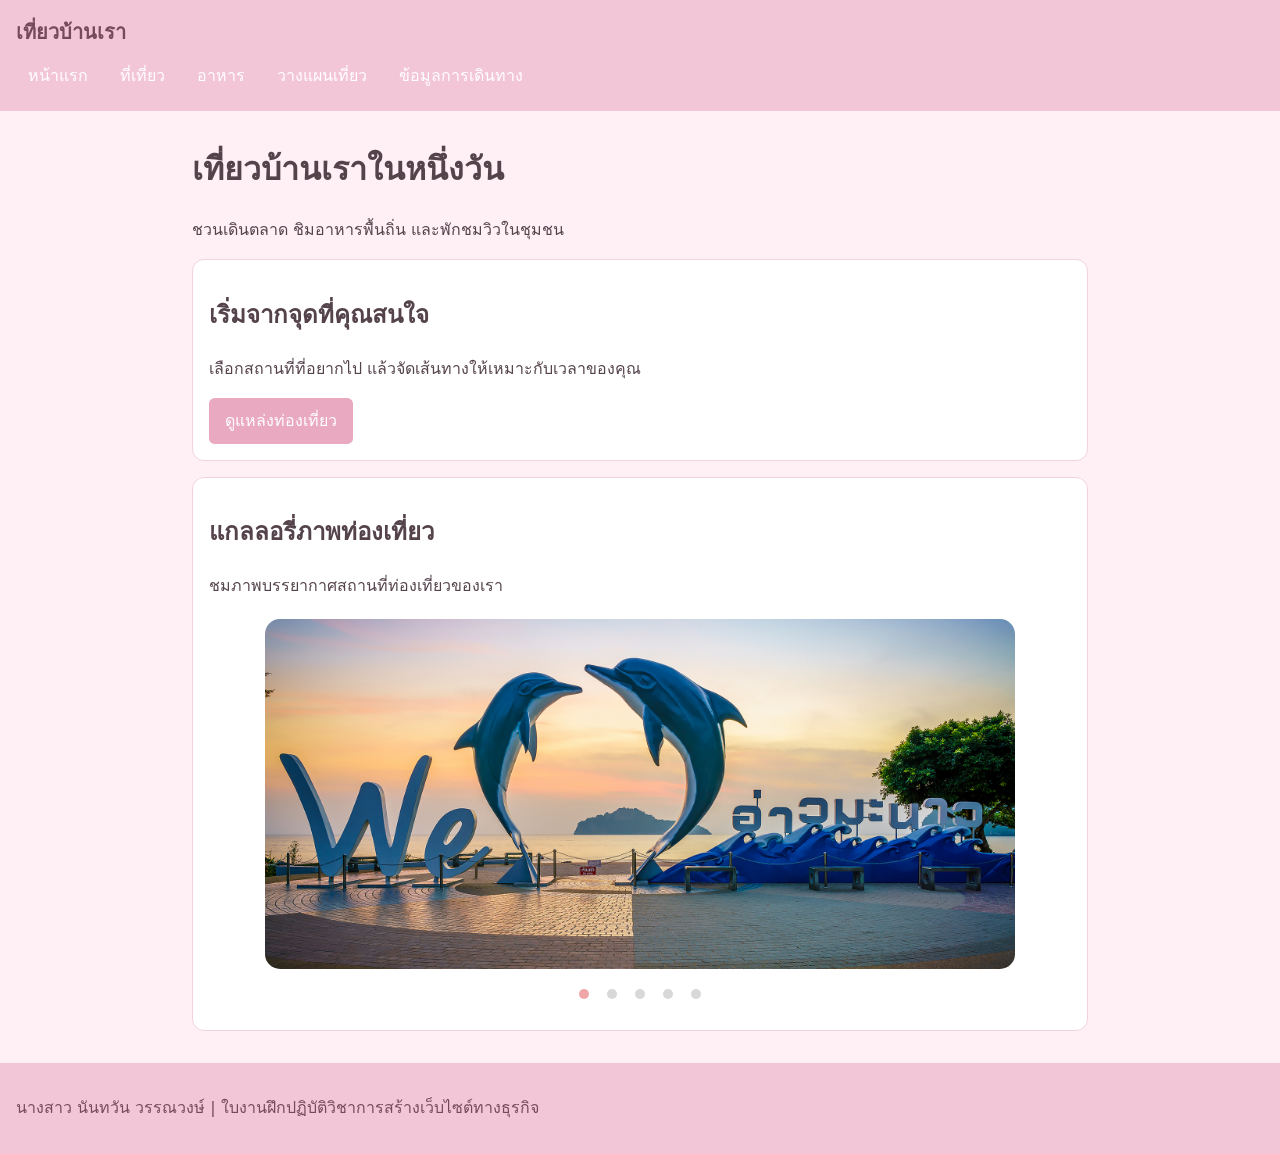
<file: index.html>
<!doctype html>
<html lang="th">
<head>
<meta charset="utf-8">
<meta name="viewport" content="width=device-width, initial-scale=1">
<title>หน้าแรก | เที่ยวบ้านเรา</title>
<link rel="stylesheet" href="style.css">

<style>
/* รูปภาพแกลลอรี่ */
.slideshow {
    width: 100%;
    max-width: 750px;
    height: 350px;
    margin: 20px auto;
    position: relative;
    overflow: hidden;
    border-radius: 15px;
}

.slideshow .slide {
    display: block;
    width: 100%;
    height: 100%;
    max-width: none;
    position: absolute;
    top: 0;
    left: 0;
    object-fit: cover;
    opacity: 0;
    transform: translateX(100%);
    transition: transform 0.5s ease-in-out, opacity 0.5s ease-in-out;
}

.slideshow .slide.active {
    opacity: 1;
    transform: translateX(0);
}

.slideshow .slide.prev {
    opacity: 0;
    transform: translateX(-100%);
}

/* วงกลมแสดงตำแหน่งภาพ */
.dots {
    display: flex;
    justify-content: center;
    gap: 10px;
    margin: 15px 0;
}

.dot {
    width: 10px;
    height: 10px;
    border-radius: 50%;
    background: #D8D8D8;
    transition: background 0.3s;
}

.dot.active {
    background: #EFA6A6;
}

@media (max-width: 600px) {
    .slideshow {
        height: 230px;
    }
}
</style>

</head>

<body>

<header>
<p class="site-name">เที่ยวบ้านเรา</p>

<nav aria-label="เมนูหลัก">
<ul>
<li><a href="index.html">หน้าแรก</a></li>
<li><a href="places.html">ที่เที่ยว</a></li>
<li><a href="food.html">อาหาร</a></li>
<li><a href="plan.html">วางแผนเที่ยว</a></li>
<li><a href="travel.html">ข้อมูลการเดินทาง</a></li>
</ul>
</nav>
</header>

<main>

<h1>เที่ยวบ้านเราในหนึ่งวัน</h1>

<p>ชวนเดินตลาด ชิมอาหารพื้นถิ่น และพักชมวิวในชุมชน</p>

<section class="card">
<h2>เริ่มจากจุดที่คุณสนใจ</h2>

<p>เลือกสถานที่ที่อยากไป แล้วจัดเส้นทางให้เหมาะกับเวลาของคุณ</p>

<a class="button" href="places.html">ดูแหล่งท่องเที่ยว</a>
</section>

<!-- ส่วนเพิ่มเติม แกลลอรี่รูปภาพ -->
<section class="card">

<h2>แกลลอรี่ภาพท่องเที่ยว</h2>

<p>ชมภาพบรรยากาศสถานที่ท่องเที่ยวของเรา</p>

<div class="slideshow">

<img src="images/aomanow.jpg" class="slide active" alt="อ่าวมะนาว">

<img src="images/Kaow.jpg" class="slide" alt="ภูเขา">

<img src="images/KLM.jpg" class="slide" alt="เขาล้อมหมวก">

<img src="images/market1.jpg" class="slide" alt="ตลาด">

<img src="images/sapanpla.jpg" class="slide" alt="สะพานปลา">

</div>

<!-- วงกลมบอกตำแหน่งภาพ -->
<div class="dots">
<span class="dot active"></span>
<span class="dot"></span>
<span class="dot"></span>
<span class="dot"></span>
<span class="dot"></span>
</div>

</section>

</main>

<footer>
<p>นางสาว นันทวัน วรรณวงษ์  | ใบงานฝึกปฏิบัติวิชาการสร้างเว็บไซต์ทางธุรกิจ</p>
</footer>

<!-- คำสั่งเลื่อนภาพอัตโนมัติ -->
<script>

let currentSlide = 0;

const slides = document.querySelectorAll(".slideshow .slide");
const dots = document.querySelectorAll(".dot");

function showSlide() {

    let oldSlide = currentSlide;

    currentSlide++;

    if (currentSlide >= slides.length) {
        currentSlide = 0;
    }

    slides[oldSlide].classList.remove("active");
    slides[oldSlide].classList.add("prev");

    slides[currentSlide].classList.add("active");

    dots.forEach(dot => dot.classList.remove("active"));

    dots[currentSlide].classList.add("active");

    setTimeout(function() {
        slides[oldSlide].classList.remove("prev");
    }, 550);

}

setInterval(showSlide, 2000);

</script>

</body>
</html>
</file>
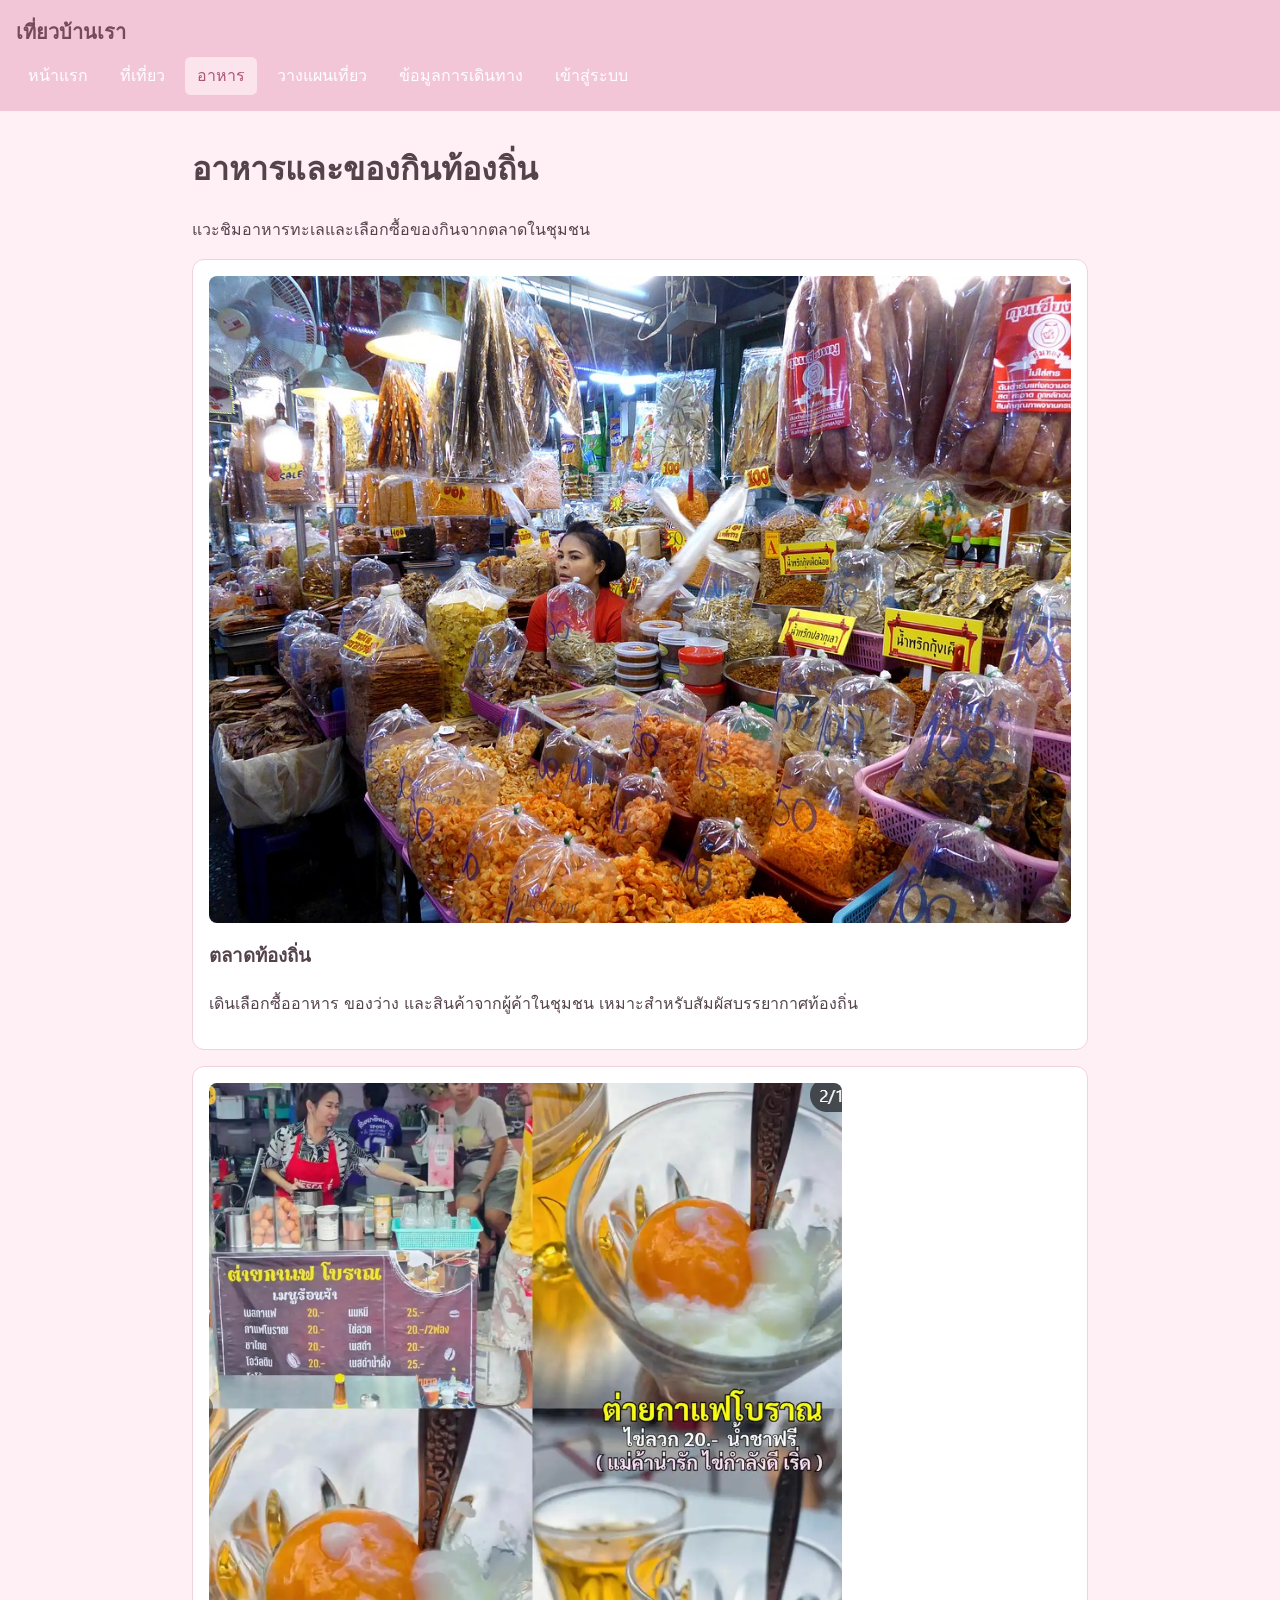
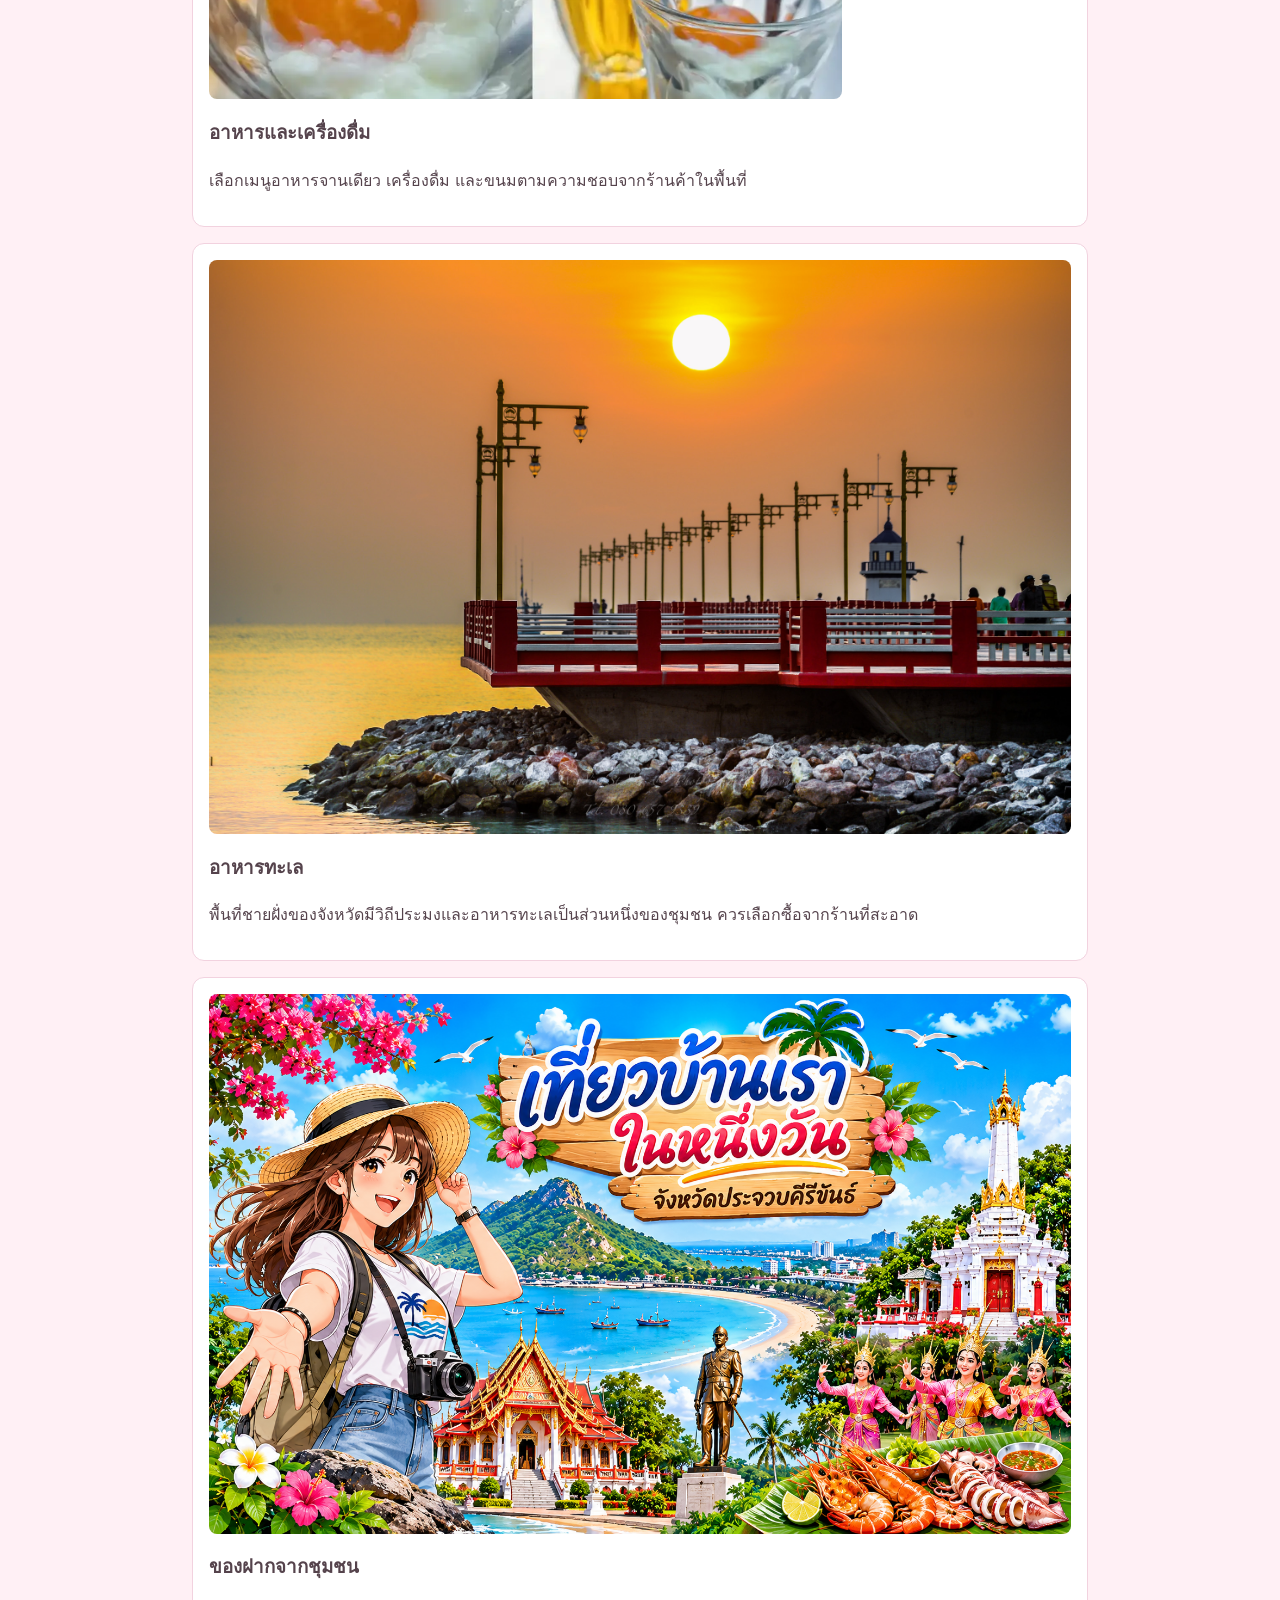
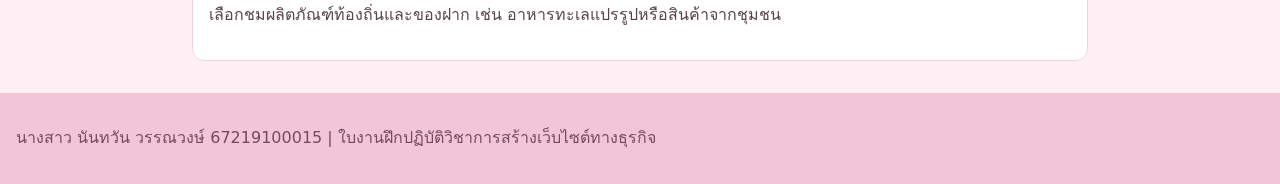
<file: food.html>
<!DOCTYPE html>
<html lang="th">
<head>
    <meta charset="utf-8">
    <meta name="viewport" content="width=device-width, initial-scale=1">
    <title>อาหาร | เที่ยวบ้านเรา</title>
    <link rel="stylesheet" href="style.css">
</head>
<body>

<header>
    <p class="site-name">เที่ยวบ้านเรา</p>
    <nav>
        <ul>
            <li><a href="index.html">หน้าแรก</a></li>
            <li><a href="places.html">ที่เที่ยว</a></li>
            <li><a href="food.html" aria-current="page">อาหาร</a></li>
            <li><a href="plan.html">วางแผนเที่ยว</a></li>
            <li><a href="travel.html">ข้อมูลการเดินทาง</a></li>
            <li><a href="login.html">เข้าสู่ระบบ</a></li>
        </ul>
    </nav>
</header>

<main>
    <div class="page-heading">
        <h1>อาหารและของกินท้องถิ่น</h1>
        <p>แวะชิมอาหารทะเลและเลือกซื้อของกินจากตลาดในชุมชน</p>
    </div>

    <section class="info-grid">

        <article class="card info-card">
            <img src="images/market1.jpg" alt="ตลาดท้องถิ่น">
            <h3>ตลาดท้องถิ่น</h3>
            <p>เดินเลือกซื้ออาหาร ของว่าง และสินค้าจากผู้ค้าในชุมชน เหมาะสำหรับสัมผัสบรรยากาศท้องถิ่น</p>
        </article>

        <article class="card info-card">
            <img src="images/pic2.png" alt="อาหารและเครื่องดื่ม">
            <h3>อาหารและเครื่องดื่ม</h3>
            <p>เลือกเมนูอาหารจานเดียว เครื่องดื่ม และขนมตามความชอบจากร้านค้าในพื้นที่</p>
        </article>

        <article class="card info-card">
            <img src="images/sapanpla.jpg" alt="อาหารทะเล">
            <h3>อาหารทะเล</h3>
            <p>พื้นที่ชายฝั่งของจังหวัดมีวิถีประมงและอาหารทะเลเป็นส่วนหนึ่งของชุมชน ควรเลือกซื้อจากร้านที่สะอาด</p>
        </article>

        <article class="card info-card">
            <img src="images/pic1.png" alt="ของฝาก">
            <h3>ของฝากจากชุมชน</h3>
            <p>เลือกชมผลิตภัณฑ์ท้องถิ่นและของฝาก เช่น อาหารทะเลแปรรูปหรือสินค้าจากชุมชน</p>
        </article>

    </section>
</main>

<footer>
    <p>นางสาว นันทวัน วรรณวงษ์ 67219100015 | ใบงานฝึกปฏิบัติวิชาการสร้างเว็บไซต์ทางธุรกิจ</p>
</footer>

</body>
</html>
</file>
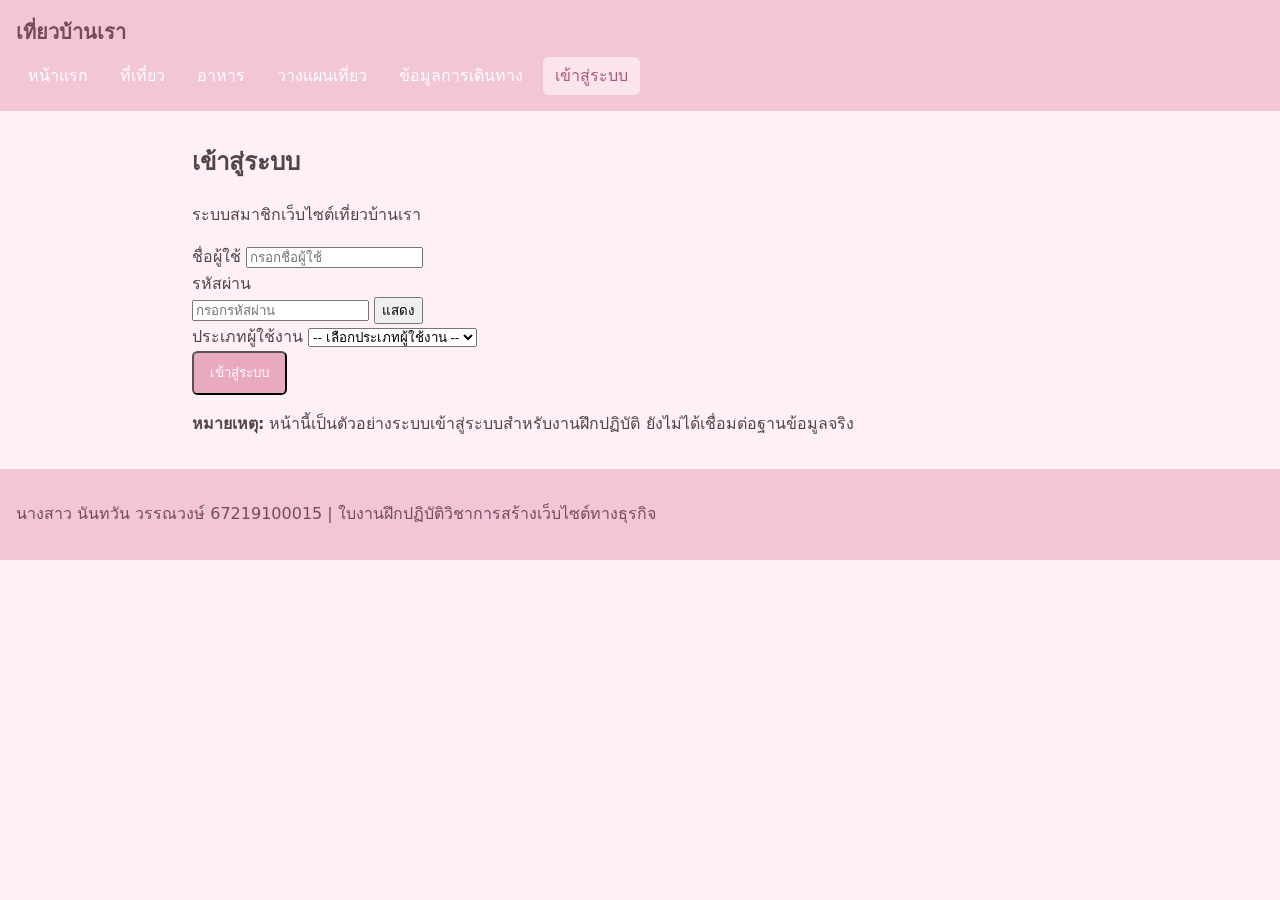
<file: login.html>
<!DOCTYPE html>
<html lang="th">
<head>
    <meta charset="utf-8">
    <meta name="viewport" content="width=device-width, initial-scale=1">
    <title>เข้าสู่ระบบ | เที่ยวบ้านเรา</title>
    <link rel="stylesheet" href="style.css">
</head>
<body>

<header>
    <p class="site-name">เที่ยวบ้านเรา</p>
    <nav>
        <ul>
            <li><a href="index.html">หน้าแรก</a></li>
            <li><a href="places.html">ที่เที่ยว</a></li>
            <li><a href="food.html">อาหาร</a></li>
            <li><a href="plan.html">วางแผนเที่ยว</a></li>
            <li><a href="travel.html">ข้อมูลการเดินทาง</a></li>
            <li><a href="login.html" aria-current="page">เข้าสู่ระบบ</a></li>
        </ul>
    </nav>
</header>

<main>
    <div class="login-wrap">
        <section class="login-card">

            <h1>เข้าสู่ระบบ</h1>
            <p class="login-subtitle">ระบบสมาชิกเว็บไซต์เที่ยวบ้านเรา</p>

            <form id="loginForm">

                <div class="form-group">
                    <label for="username">ชื่อผู้ใช้</label>
                    <input type="text" id="username" name="username"
                           placeholder="กรอกชื่อผู้ใช้" required>
                </div>

                <div class="form-group">
                    <label for="password">รหัสผ่าน</label>
                    <div class="password-row">
                        <input type="password" id="password" name="password"
                               placeholder="กรอกรหัสผ่าน" required>
                        <button class="show-password" type="button"
                                id="togglePassword">แสดง</button>
                    </div>
                </div>

                <div class="form-group">
                    <label for="role">ประเภทผู้ใช้งาน</label>
                    <select id="role" name="role" required>
                        <option value="">-- เลือกประเภทผู้ใช้งาน --</option>
                        <option value="สมาชิก">สมาชิก</option>
                        <option value="ผู้ดูแลระบบ">ผู้ดูแลระบบ</option>
                    </select>
                </div>

                <button class="button login-submit" type="submit">
                    เข้าสู่ระบบ
                </button>

                <p class="message" id="loginMessage"></p>

            </form>

            <div class="login-note">
                <strong>หมายเหตุ:</strong>
                หน้านี้เป็นตัวอย่างระบบเข้าสู่ระบบสำหรับงานฝึกปฏิบัติ
                ยังไม่ได้เชื่อมต่อฐานข้อมูลจริง
            </div>

        </section>
    </div>
</main>

<footer>
    <p>นางสาว นันทวัน วรรณวงษ์ 67219100015 | ใบงานฝึกปฏิบัติวิชาการสร้างเว็บไซต์ทางธุรกิจ</p>
</footer>

<script src="script.js"></script>
</body>
</html>
</file>
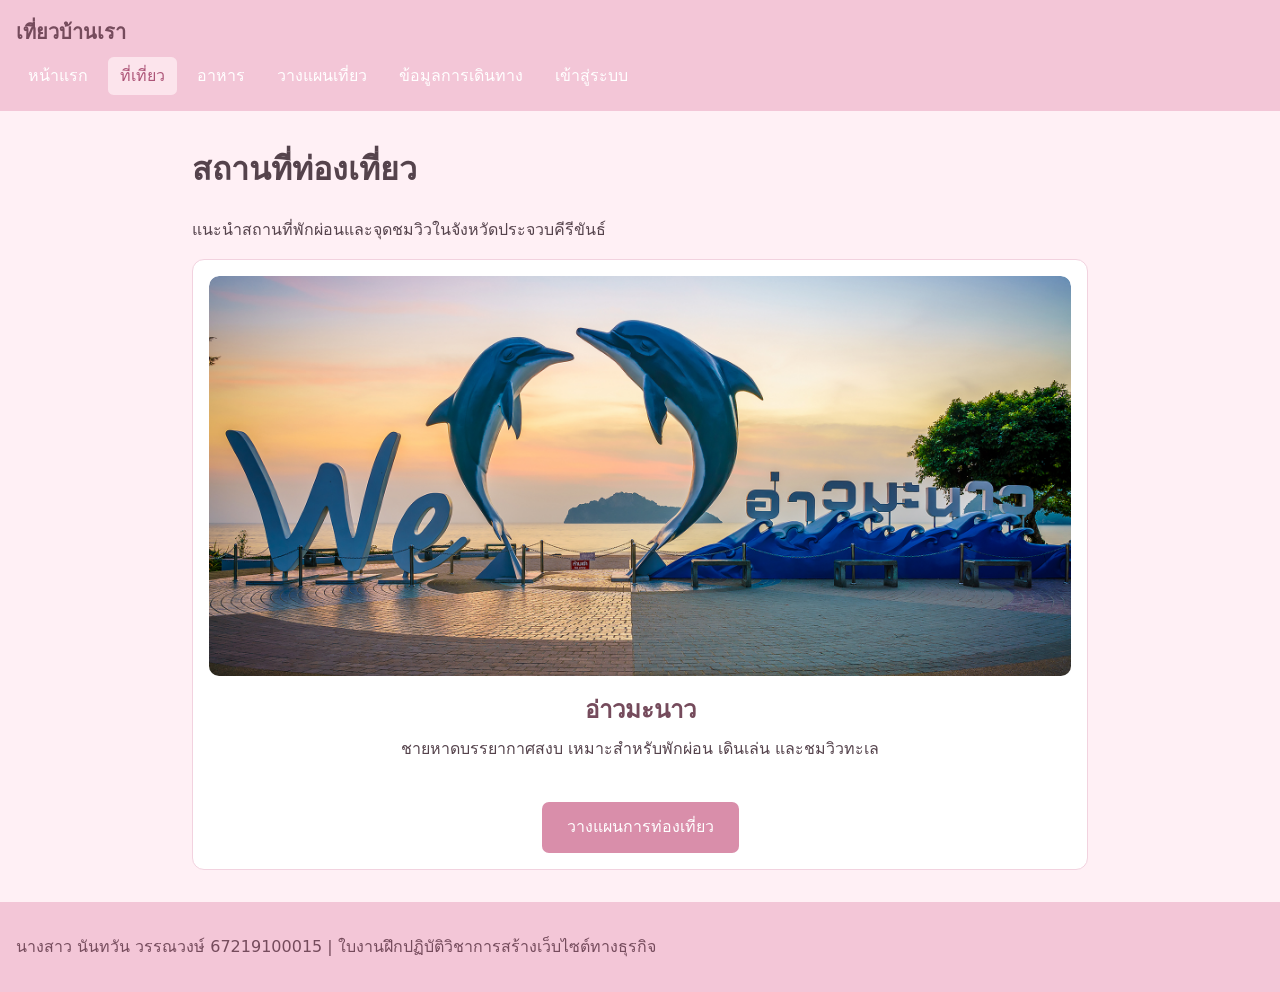
<file: places.html>
<!DOCTYPE html>
<html lang="th">

<head>
    <meta charset="utf-8">
    <meta name="viewport" content="width=device-width, initial-scale=1">
    <title>สถานที่ท่องเที่ยว | เที่ยวบ้านเรา</title>
    <link rel="stylesheet" href="style.css">
</head>

<body>

<header>
    <p class="site-name">เที่ยวบ้านเรา</p>

    <nav>
        <ul>
            <li><a href="index.html">หน้าแรก</a></li>
            <li><a href="places.html" aria-current="page">ที่เที่ยว</a></li>
            <li><a href="food.html">อาหาร</a></li>
            <li><a href="plan.html">วางแผนเที่ยว</a></li>
            <li><a href="travel.html">ข้อมูลการเดินทาง</a></li>
            <li><a href="login.html">เข้าสู่ระบบ</a></li>
        </ul>
    </nav>
</header>

<main>

    <div class="page-heading">
        <h1>สถานที่ท่องเที่ยว</h1>
        <p>
            แนะนำสถานที่พักผ่อนและจุดชมวิวในจังหวัดประจวบคีรีขันธ์
        </p>
    </div>

    <section class="card">

        <!-- ส่วนแสดงภาพสไลด์ -->
        <div class="places-slider">

            <div class="places-track" id="placesTrack">

                <div class="places-slide">
                    <img src="images/aomanow.jpg" alt="อ่าวมะนาว">
                    <h2>อ่าวมะนาว</h2>
                    <p>
                        ชายหาดบรรยากาศสงบ เหมาะสำหรับพักผ่อน
                        เดินเล่น และชมวิวทะเล
                    </p>
                </div>

                <div class="places-slide">
                    <img src="images/Kaow.jpg" alt="เขาล้อมหมวก">
                    <h2>เขาล้อมหมวก</h2>
                    <p>
                        จุดชมวิวที่สามารถมองเห็นทะเล
                        และทิวทัศน์โดยรอบ
                    </p>
                </div>

                <div class="places-slide">
                    <img src="images/lukmuang.jpg" alt="ศาลหลักเมือง">
                    <h2>ศาลหลักเมืองประจวบคีรีขันธ์</h2>
                    <p>
                        สถานที่สำคัญคู่บ้านคู่เมือง
                        มีสถาปัตยกรรมที่สวยงาม
                    </p>
                </div>

                <div class="places-slide">
                    <img src="images/sapanpla.jpg" alt="สะพานปลา">
                    <h2>สะพานปลา</h2>
                    <p>
                        จุดชมวิถีชีวิตชาวประมง
                        และบรรยากาศริมทะเล
                    </p>
                </div>

            </div>

        </div>

        <!-- ปุ่มวางแผนการท่องเที่ยว -->
        <div class="places-button">
            <a href="plan.html" class="button">
                วางแผนการท่องเที่ยว
            </a>
        </div>

    </section>

</main>

<footer>
    <p>
        นางสาว นันทวัน วรรณวงษ์ 67219100015 |
        ใบงานฝึกปฏิบัติวิชาการสร้างเว็บไซต์ทางธุรกิจ
    </p>
</footer>

<script src="script.js"></script>

</body>
</html>
</file>
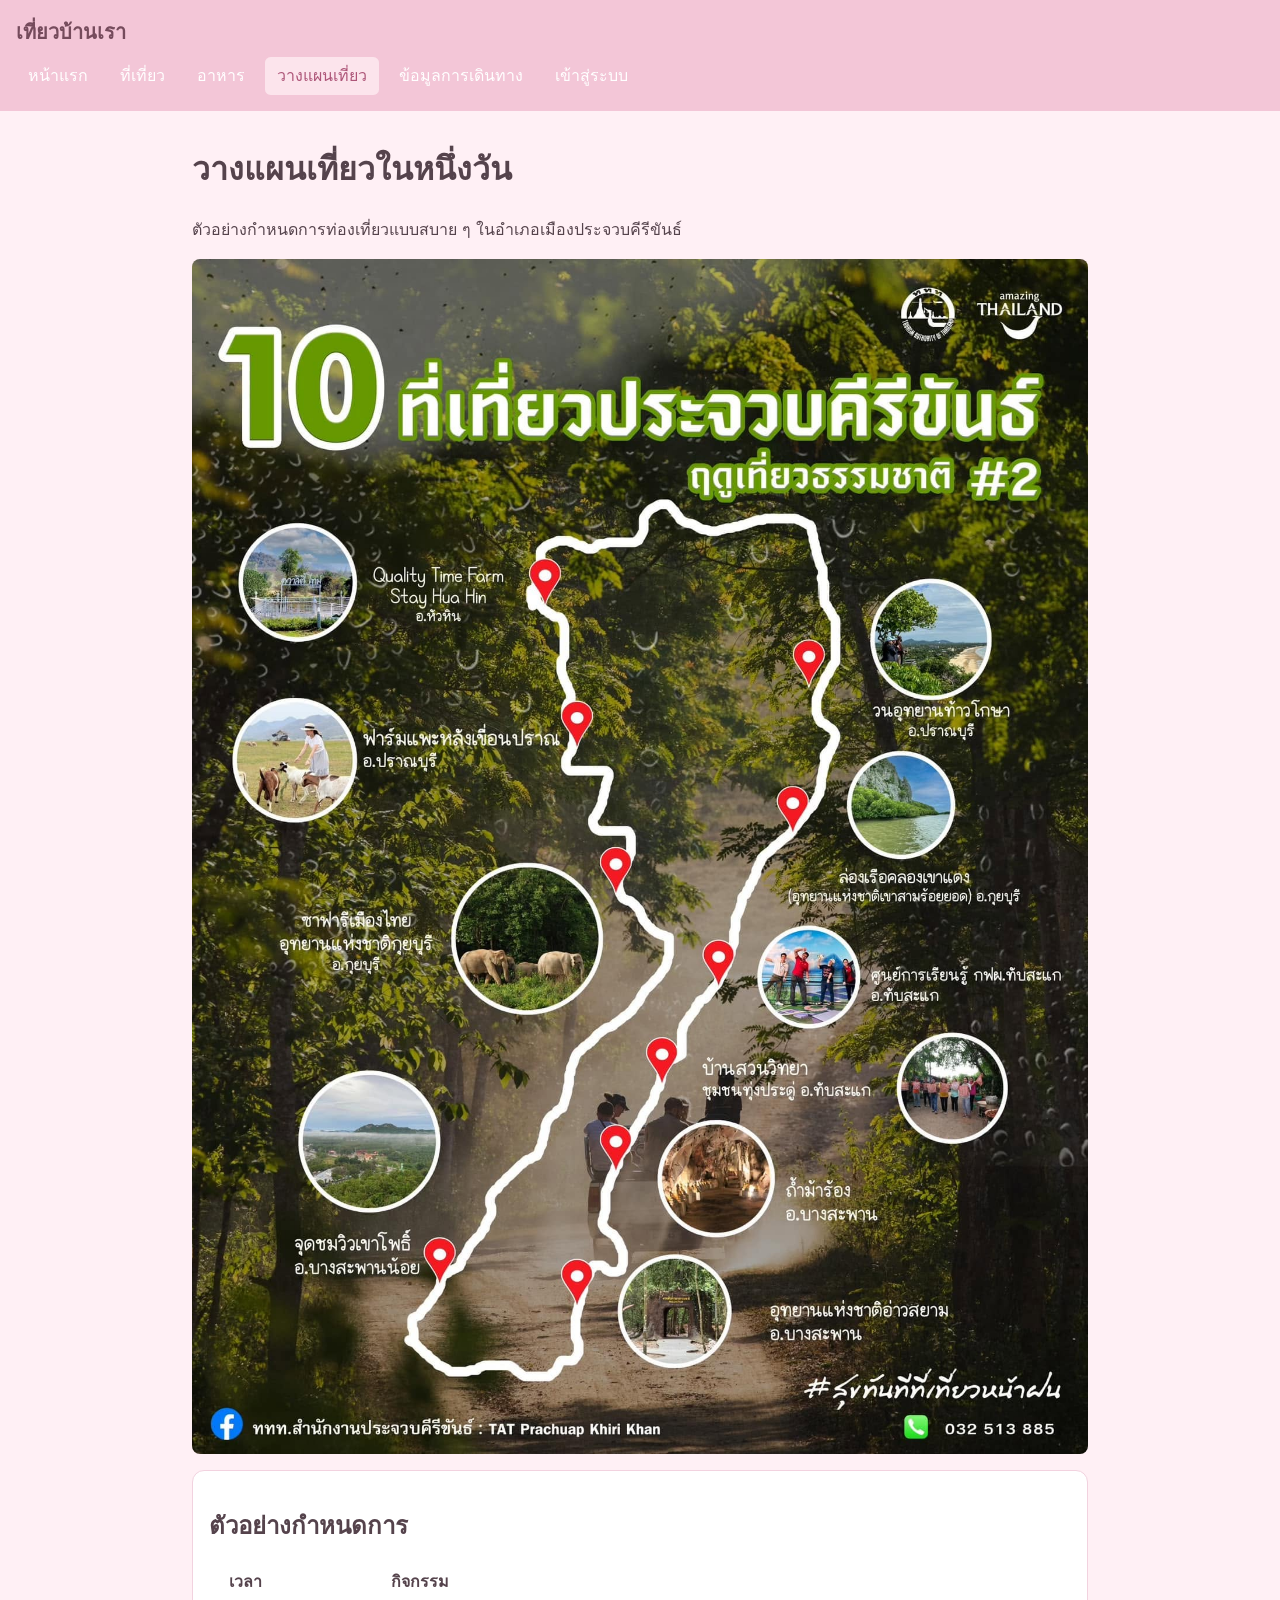
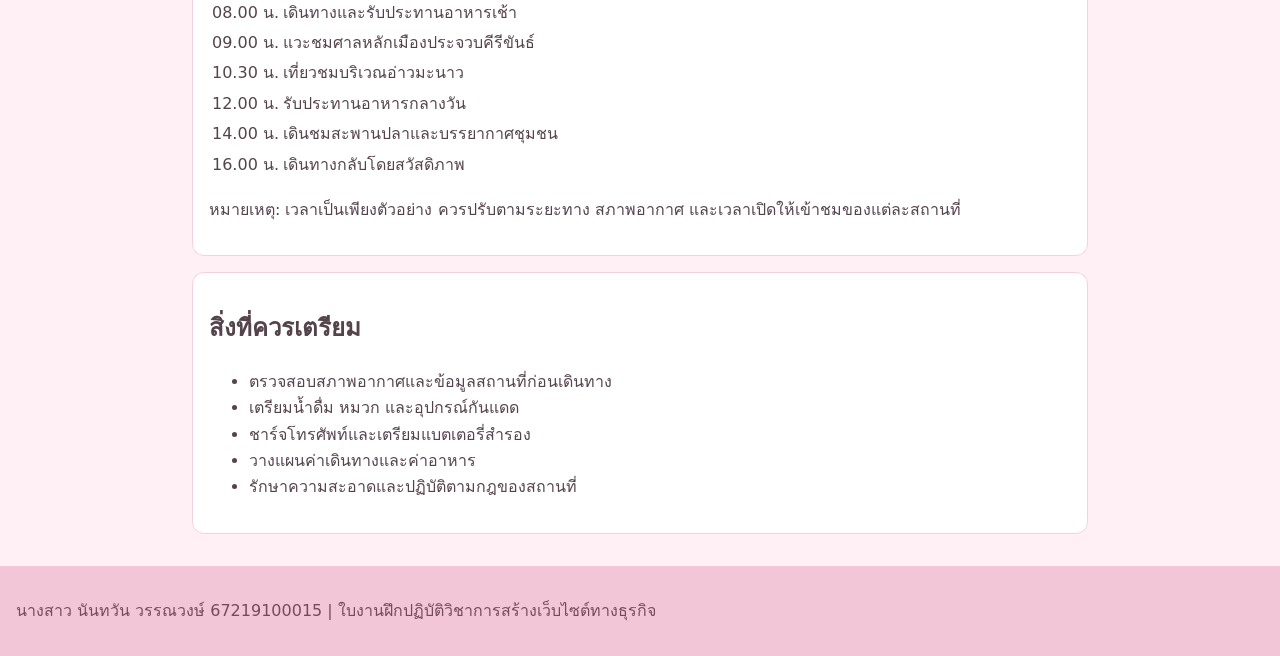
<file: plan.html>
<!DOCTYPE html>
<html lang="th">
<head>
    <meta charset="utf-8">
    <meta name="viewport" content="width=device-width, initial-scale=1">
    <title>วางแผนเที่ยว | เที่ยวบ้านเรา</title>
    <link rel="stylesheet" href="style.css">
</head>
<body>

<header>
    <p class="site-name">เที่ยวบ้านเรา</p>
    <nav>
        <ul>
            <li><a href="index.html">หน้าแรก</a></li>
            <li><a href="places.html">ที่เที่ยว</a></li>
            <li><a href="food.html">อาหาร</a></li>
            <li><a href="plan.html" aria-current="page">วางแผนเที่ยว</a></li>
            <li><a href="travel.html">ข้อมูลการเดินทาง</a></li>
            <li><a href="login.html">เข้าสู่ระบบ</a></li>
        </ul>
    </nav>
</header>

<main>
    <div class="page-heading">
        <h1>วางแผนเที่ยวในหนึ่งวัน</h1>
        <p>ตัวอย่างกำหนดการท่องเที่ยวแบบสบาย ๆ ในอำเภอเมืองประจวบคีรีขันธ์</p>
    </div>
<img src="images/maptravel.jpg">
    <section class="card">
        <h2>ตัวอย่างกำหนดการ</h2>

        <table>
            <thead>
                <tr>
                    <th>เวลา</th>
                    <th>กิจกรรม</th>
                </tr>
            </thead>

            <tbody>
                <tr>
                    <td>08.00 น.</td>
                    <td>เดินทางและรับประทานอาหารเช้า</td>
                </tr>
                <tr>
                    <td>09.00 น.</td>
                    <td>แวะชมศาลหลักเมืองประจวบคีรีขันธ์</td>
                </tr>
                <tr>
                    <td>10.30 น.</td>
                    <td>เที่ยวชมบริเวณอ่าวมะนาว</td>
                </tr>
                <tr>
                    <td>12.00 น.</td>
                    <td>รับประทานอาหารกลางวัน</td>
                </tr>
                <tr>
                    <td>14.00 น.</td>
                    <td>เดินชมสะพานปลาและบรรยากาศชุมชน</td>
                </tr>
                <tr>
                    <td>16.00 น.</td>
                    <td>เดินทางกลับโดยสวัสดิภาพ</td>
                </tr>
            </tbody>
        </table>

        <p>หมายเหตุ: เวลาเป็นเพียงตัวอย่าง ควรปรับตามระยะทาง สภาพอากาศ และเวลาเปิดให้เข้าชมของแต่ละสถานที่</p>
    </section>

    <section class="card">
        <h2>สิ่งที่ควรเตรียม</h2>
        <ul class="check-list">
            <li>ตรวจสอบสภาพอากาศและข้อมูลสถานที่ก่อนเดินทาง</li>
            <li>เตรียมน้ำดื่ม หมวก และอุปกรณ์กันแดด</li>
            <li>ชาร์จโทรศัพท์และเตรียมแบตเตอรี่สำรอง</li>
            <li>วางแผนค่าเดินทางและค่าอาหาร</li>
            <li>รักษาความสะอาดและปฏิบัติตามกฎของสถานที่</li>
        </ul>
    </section>
</main>

<footer>
    <p>นางสาว นันทวัน วรรณวงษ์ 67219100015 | ใบงานฝึกปฏิบัติวิชาการสร้างเว็บไซต์ทางธุรกิจ</p>
</footer>

</body>
</html>
</file>
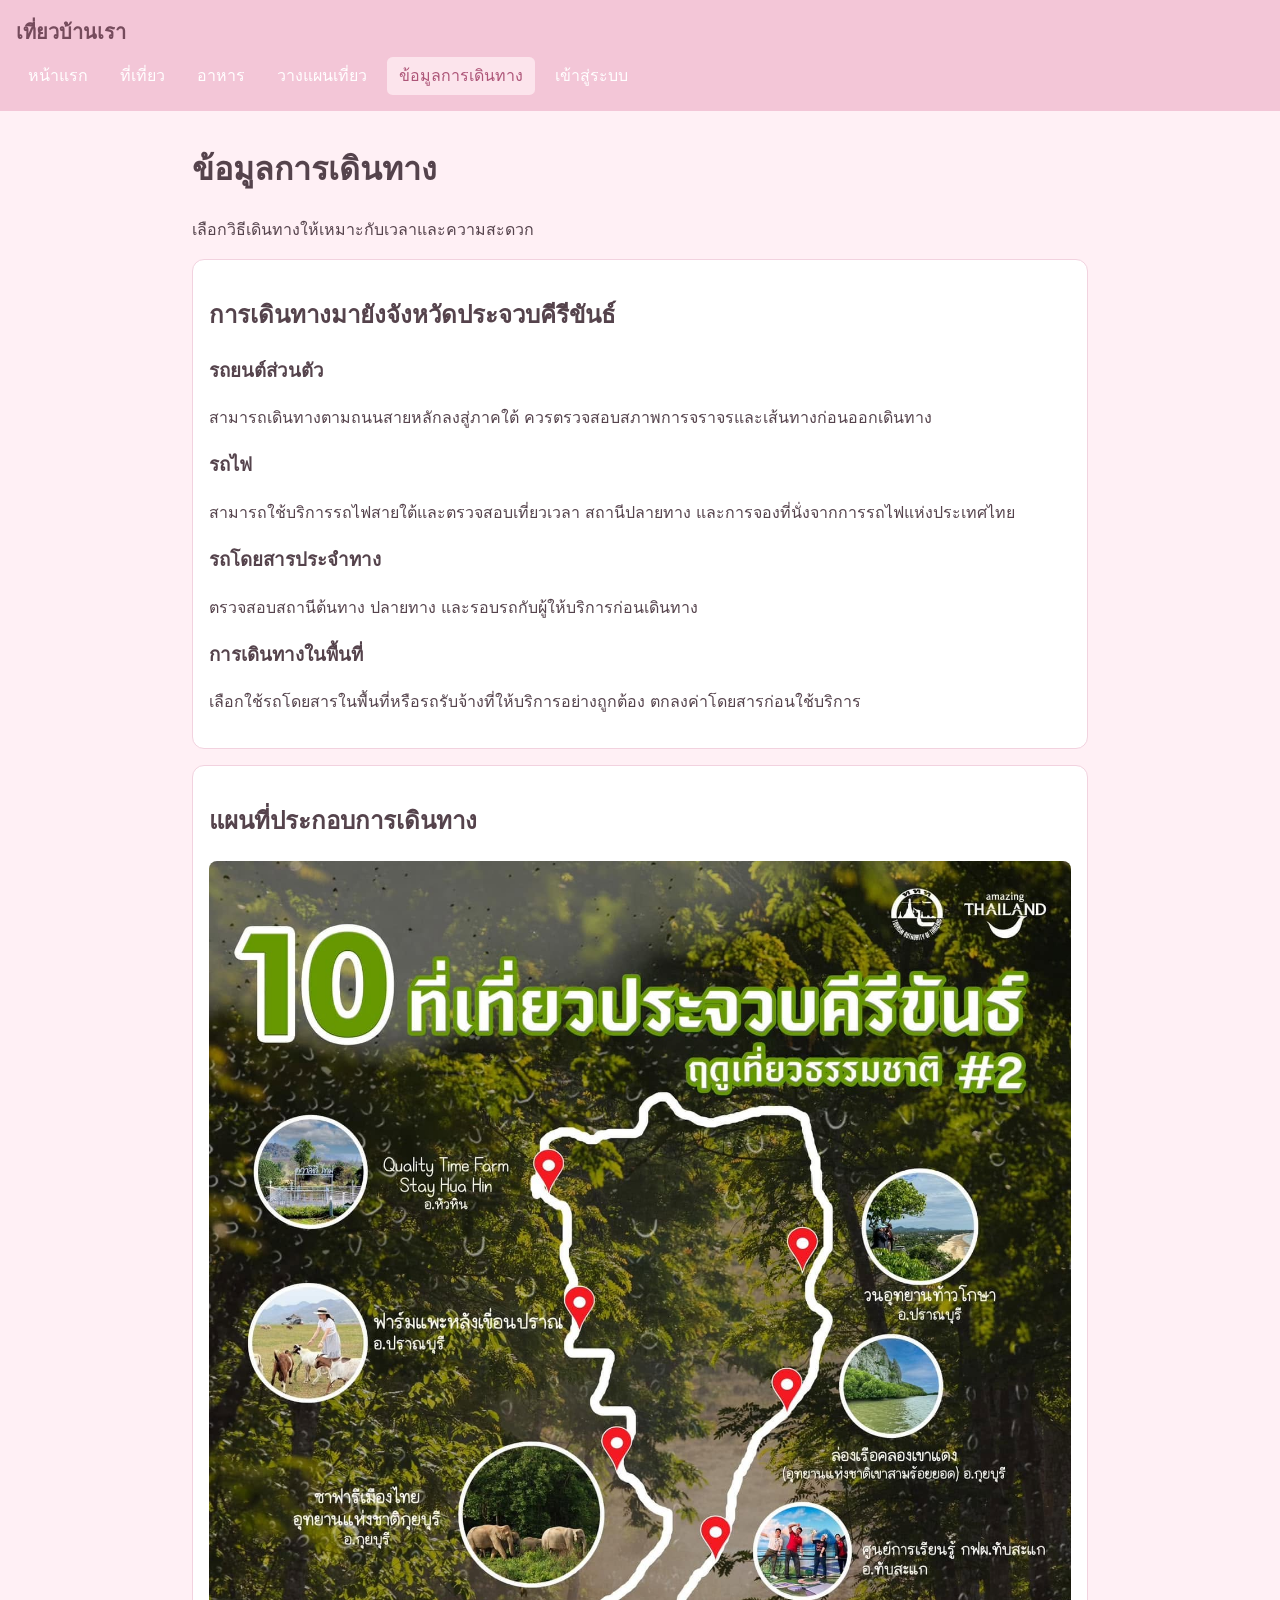
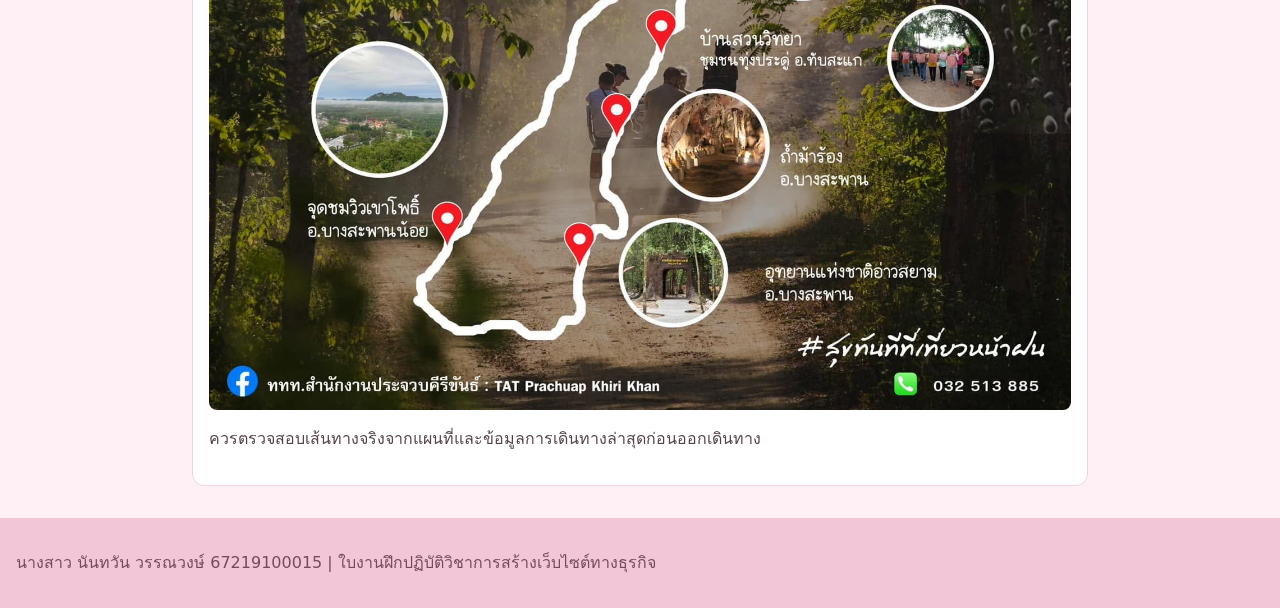
<file: travel.html>
<!DOCTYPE html>
<html lang="th">
<head>
    <meta charset="utf-8">
    <meta name="viewport" content="width=device-width, initial-scale=1">
    <title>ข้อมูลการเดินทาง | เที่ยวบ้านเรา</title>
    <link rel="stylesheet" href="style.css">
</head>
<body>

<header>
    <p class="site-name">เที่ยวบ้านเรา</p>
    <nav>
        <ul>
            <li><a href="index.html">หน้าแรก</a></li>
            <li><a href="places.html">ที่เที่ยว</a></li>
            <li><a href="food.html">อาหาร</a></li>
            <li><a href="plan.html">วางแผนเที่ยว</a></li>
            <li><a href="travel.html" aria-current="page">ข้อมูลการเดินทาง</a></li>
            <li><a href="login.html">เข้าสู่ระบบ</a></li>
        </ul>
    </nav>
</header>

<main>
    <div class="page-heading">
        <h1>ข้อมูลการเดินทาง</h1>
        <p>เลือกวิธีเดินทางให้เหมาะกับเวลาและความสะดวก</p>
    </div>

    <section class="card">
        <h2>การเดินทางมายังจังหวัดประจวบคีรีขันธ์</h2>

        <div class="info-grid">
            <div>
                <h3>รถยนต์ส่วนตัว</h3>
                <p>สามารถเดินทางตามถนนสายหลักลงสู่ภาคใต้ ควรตรวจสอบสภาพการจราจรและเส้นทางก่อนออกเดินทาง</p>
            </div>

            <div>
                <h3>รถไฟ</h3>
                <p>สามารถใช้บริการรถไฟสายใต้และตรวจสอบเที่ยวเวลา สถานีปลายทาง และการจองที่นั่งจากการรถไฟแห่งประเทศไทย</p>
            </div>

            <div>
                <h3>รถโดยสารประจำทาง</h3>
                <p>ตรวจสอบสถานีต้นทาง ปลายทาง และรอบรถกับผู้ให้บริการก่อนเดินทาง</p>
            </div>

            <div>
                <h3>การเดินทางในพื้นที่</h3>
                <p>เลือกใช้รถโดยสารในพื้นที่หรือรถรับจ้างที่ให้บริการอย่างถูกต้อง ตกลงค่าโดยสารก่อนใช้บริการ</p>
            </div>
        </div>
    </section>

    <section class="card">
        <h2>แผนที่ประกอบการเดินทาง</h2>
        <img class="map-image" src="images/maptravel.jpg" alt="แผนที่ท่องเที่ยว">
        <p>ควรตรวจสอบเส้นทางจริงจากแผนที่และข้อมูลการเดินทางล่าสุดก่อนออกเดินทาง</p>
    </section>
</main>

<footer>
    <p>นางสาว นันทวัน วรรณวงษ์ 67219100015 | ใบงานฝึกปฏิบัติวิชาการสร้างเว็บไซต์ทางธุรกิจ</p>
</footer>

</body>
</html>
</file>
<file: style.css>
* {
    box-sizing: border-box;
}

body {
    margin: 0;
    font-family: system-ui, sans-serif;
    line-height: 1.65;
    color: #55434c;
    background: #FFF0F5;
}

header, footer {
    padding: 1rem;
    color: #754B5C;
    background: #F3C6D7;
}

.site-name {
    margin: 0 0 0.5rem;
    font-size: 1.25rem;
    font-weight: bold;
}

nav ul {
    display: flex;
    flex-wrap: wrap;
    gap: 0.5rem;
    margin: 0;
    padding: 0;
    list-style: none;
}

nav a {
    display: block;
    padding: 0.35rem 0.75rem;
    color: #ffffff;
    border-radius: 0.35rem;
    text-decoration: none;
}

nav a:hover,
nav a[aria-current="page"] {
    background: #FCE4EC;
    color: #AD5578;
}

a:focus-visible {
    outline: 3px solid #D77FA0;
    outline-offset: 3px;
}

main {
    width: min(92%, 56rem);
    margin: 2rem auto;
}

.card {
    margin: 1rem 0;
    padding: 1rem;
    border: 1px solid #F2D2DF;
    border-radius: 0.75rem;
    background: #FFFFFF;
}

img {
    display: block;
    max-width: 100%;
    height: auto;
    border-radius: 0.5rem;
}

.button {
    display: inline-block;
    padding: 0.6rem 1rem;
    border-radius: 0.35rem;
    background: #E9A9C1;
    color: white;
    text-decoration: none;
}

/* สไลด์รูปภาพหน้าแรก */

.slideshow {
    width: 100%;
    max-width: 100%;
    margin: auto;
    text-align: center;
}

.slideshow img {
    width: 100%;
    height: 450px;
    object-fit: cover;
    border-radius: 10px;
}

.slide-dots {
    margin-top: 12px;
}

.dot {
    display: inline-block;
    width: 10px;
    height: 10px;
    margin: 0 4px;
    background: #ccc;
    border-radius: 50%;
    cursor: pointer;
}

.dot.active {
    background: #754B5C;
}

@media (max-width: 600px) {
    .slideshow img {
        height: 250px;
    }
}

/* สไลด์สถานที่ท่องเที่ยว */

.places-slider {
    width: 100%;
    overflow: hidden;
    border-radius: 10px;
}

.places-track {
    display: flex;
    width: 400%;
    transition: transform 0.8s ease-in-out;
}

.places-slide {
    flex: 0 0 25%;
    width: 25%;
    min-width: 0;
    text-align: center;
    padding-bottom: 15px;
}

.places-slide img {
    width: 100%;
    height: 400px;
    object-fit: cover;
    border-radius: 10px;
}

.places-slide h2 {
    color: #754B5C;
    margin: 15px 0 5px;
}

.places-slide p {
    margin: 5px 10px;
}

.places-button {
    text-align: center;
    margin-top: 20px;
}

.places-button .button {
    background: #D98EAA;
    color: white;
    padding: 12px 25px;
    border-radius: 7px;
    text-decoration: none;
}

.places-button .button:hover {
    background: #754B5C;
}

@media (max-width: 600px) {
    .places-slide img {
        height: 230px;
    }
}
</file>
